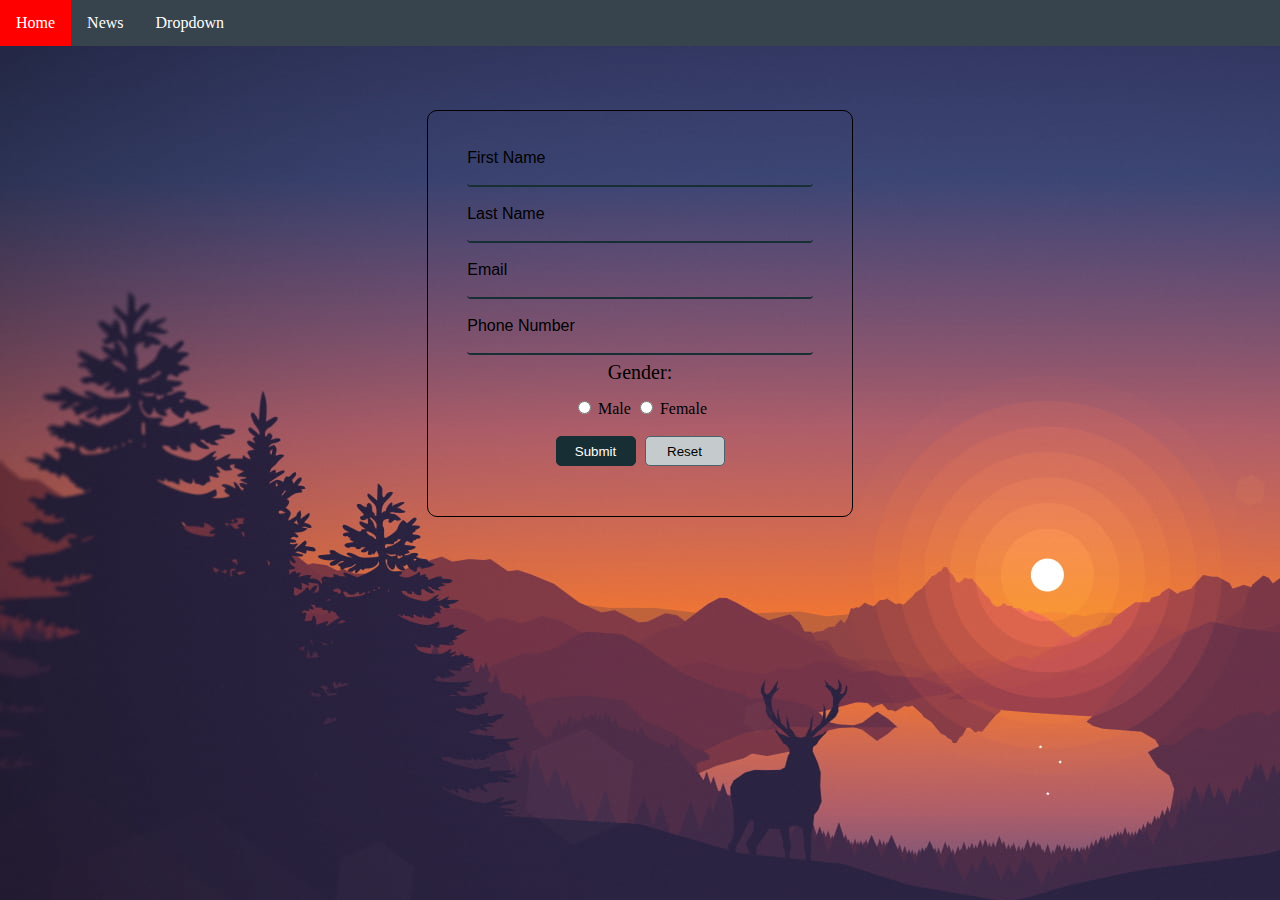
<file: index.html>
<!DOCTYPE html>
<html>
<head>
	<meta charset="utf-8">
	<meta name="viewport" content="width=device-width, initial-scale=1">
	<title>Form|Assignment</title>
	<link rel="stylesheet" type="text/css" href="style.css">
</head>
<body>
	<header>
    <ul>
  <li><a href="#home">Home</a></li>
  <li><a href="#news">News</a></li>
  <li class="dropdown">
    <a href="javascript:void(0)" class="dropbtn">Dropdown</a>
    <div class="dropdown-content">
      <a href="#">Link 1</a>
      <a href="#">Link 2</a>
      <a href="#">Link 3</a>
    </div>
  </li>
</ul>
	</header>


	<form id="form">
  <input type="text" id="fname" name="fname" placeholder="First Name" required class="input"><br>
  <input type="text" id="lname" name="lname" placeholder="Last Name" class="input"><br>
  <input type="email" id="email" name="email" placeholder="Email" required class="input"><br>
  <input type="number" name="number" placeholder="Phone Number" required class="input"><br>
  <label for="gender" class="radio" id="gender">Gender:</label><br>
  <input type="radio" id="male" name="gender" value="Male" class="radio">
  <label for="male" class="radio">Male</label>
  <input type="radio" id="female" name="gender" value="Female" class="radio">
  <label for="female" class="radio">Female</label><br>
  <input type="submit" value="Submit" class="button" id="submit">
  <input type="reset" value="Reset" class="button" id="reset">
	</form>
</body>
</html>
</file>
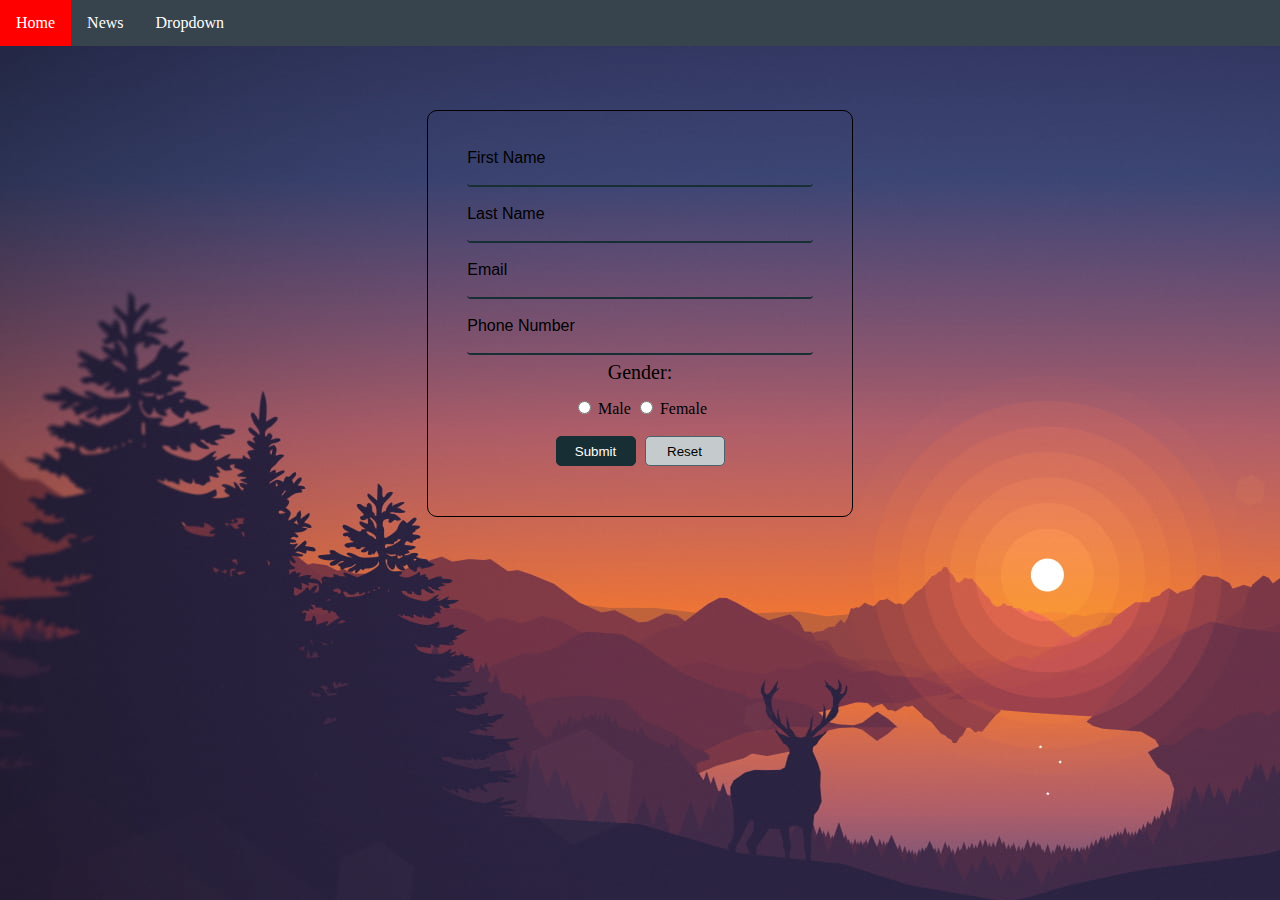
<file: form.html>
<!DOCTYPE html>
<html>
<head>
	<meta charset="utf-8">
	<meta name="viewport" content="width=device-width, initial-scale=1">
	<title>Form|Assignment</title>
	<link rel="stylesheet" type="text/css" href="style.css">
</head>
<body>
	<header>
    <ul>
  <li><a href="#home">Home</a></li>
  <li><a href="#news">News</a></li>
  <li class="dropdown">
    <a href="javascript:void(0)" class="dropbtn">Dropdown</a>
    <div class="dropdown-content">
      <a href="#">Link 1</a>
      <a href="#">Link 2</a>
      <a href="#">Link 3</a>
    </div>
  </li>
</ul>
	</header>


	<form id="form">
  <input type="text" id="fname" name="fname" placeholder="First Name" required class="input"><br>
  <input type="text" id="lname" name="lname" placeholder="Last Name" class="input"><br>
  <input type="email" id="email" name="email" placeholder="Email" required class="input"><br>
  <input type="number" name="number" placeholder="Phone Number" required class="input"><br>
  <label for="gender" class="radio" id="gender">Gender:</label><br>
  <input type="radio" id="male" name="gender" value="Male" class="radio">
  <label for="male" class="radio">Male</label>
  <input type="radio" id="female" name="gender" value="Female" class="radio">
  <label for="female" class="radio">Female</label><br>
  <input type="submit" value="Submit" class="button" id="submit">
  <input type="reset" value="Reset" class="button" id="reset">
	</form>
</body>
</html>
</file>
<file: style.css>
body{
	background-image: url("background.jpg");
	background-repeat: no-repeat;
	color: #000;
	margin: 0;
}
ul {
  list-style-type: none;
  margin: 0;
  padding: 0;
  overflow: hidden;
  background-color: #38444d;
}

li {
  float: left;
}

li a, .dropbtn {
  display: inline-block;
  color: white;
  text-align: center;
  padding: 14px 16px;
  text-decoration: none;
}

li a:hover, .dropdown:hover .dropbtn {
  background-color: red;
}

li.dropdown {
  display: inline-block;
}

.dropdown-content {
  display: none;
  position: absolute;
  background-color: #f9f9f9;
  min-width: 160px;
  box-shadow: 0px 8px 16px 0px rgba(0,0,0,0.2);
  z-index: 1;
}

.dropdown-content a {
  color: black;
  padding: 12px 16px;
  text-decoration: none;
  display: block;
  text-align: left;
}

.dropdown-content a:hover {background-color: #f1f1f1;}

.dropdown:hover .dropdown-content {
  display: block;
}
#form{
	line-height: 35px;
	width: 30%;
	text-align: center;
	margin: 0 auto;
	border: 1px solid #000;
	border-radius: 10px;
	margin-top: 5%;
	padding: 20px;
}
.input{
	border: none;
	border-bottom: 2px solid #182E35;
	width: 90%;
	padding: 18px 0;
	border-radius: 4px;
	background:transparent;
	font-size: 16px;
	color: #B4DBCA;
}
.input:focus {
	outline: none;
	background: transparent;
}
#submit{
	margin: 10px 5px 30px 0px;
	background-color: #182E35;
	border: 1px solid #182E35;
	color: #fff;
}
#submit:hover{
	/*background-color: #8BE002;*/
	background-color: #4CE046;
 	color: #000;
 	border-color: #8BE002;
}
#reset{
	background-color: #C5CBCD;
	border: 1px solid #4B626D;
	color: #000;
}
#reset:hover{
	background-color: #4B626D;
 	color: #fff;
 	}
.button{
	height: 30px;
	width: 80px;
	border-radius: 5px;
	cursor: pointer;
	transition-duration: 0.4s;
}
::placeholder {
  color: #000;
  opacity: 1;
}
#gender{
	font-size: 20px;
}
</file>
